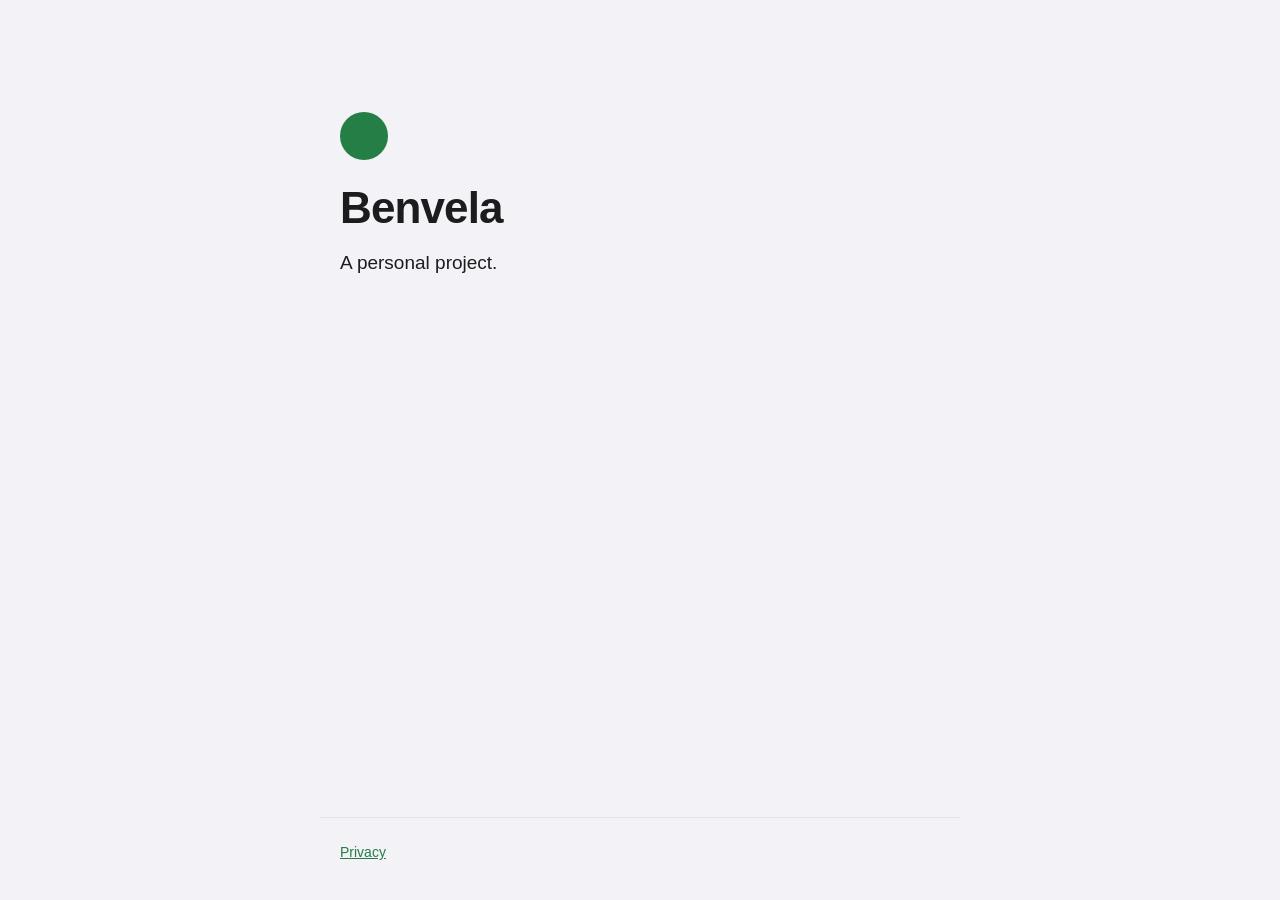
<file: website/index.html>
<!doctype html>
<html lang="en">
<head>
  <meta charset="utf-8">
  <meta name="viewport" content="width=device-width, initial-scale=1">
  <title>Benvela</title>
  <meta name="robots" content="noindex">
  <meta name="theme-color" content="#257e46">
  <link rel="stylesheet" href="style.css">
</head>
<body>
  <main>
    <div class="mark" aria-hidden="true"></div>
    <h1>Benvela</h1>
    <p class="lead">A personal project.</p>
  </main>

  <footer>
    <p><a href="privacy.html">Privacy</a></p>
  </footer>
</body>
</html>
</file>
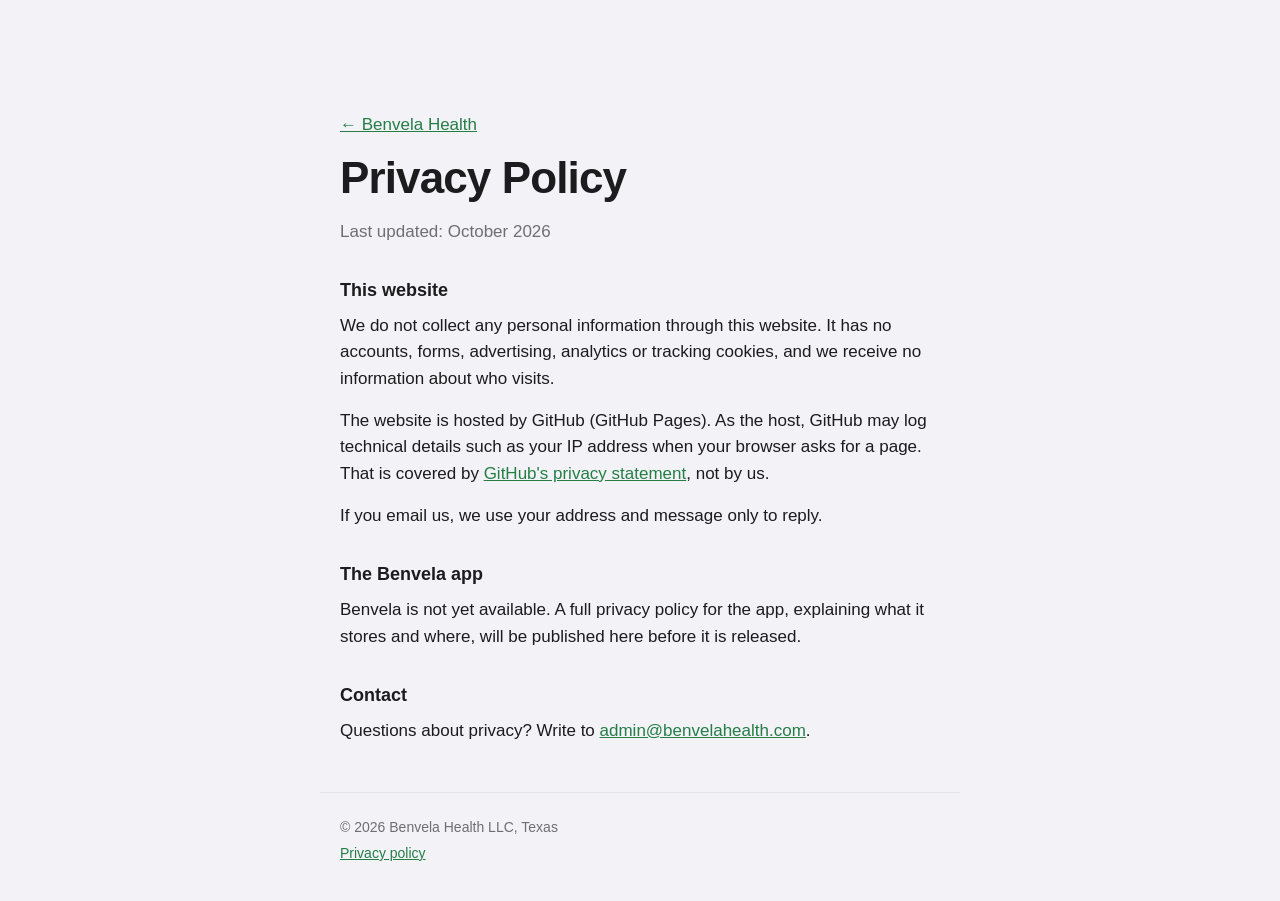
<file: website/privacy.html>
<!doctype html>
<html lang="en">
<head>
  <meta charset="utf-8">
  <meta name="viewport" content="width=device-width, initial-scale=1">
  <title>Privacy Policy – Benvela Health</title>
  <meta name="description" content="Privacy policy for the Benvela Health website.">
  <meta name="theme-color" content="#257e46">
  <link rel="stylesheet" href="style.css">
</head>
<body>
  <main>
    <p><a href="index.html">&larr; Benvela Health</a></p>
    <h1>Privacy Policy</h1>
    <p class="muted">Last updated: October 2026</p>

    <h2>This website</h2>
    <p>We do not collect any personal information through this website. It has no accounts, forms, advertising, analytics or tracking cookies, and we receive no information about who visits.</p>
    <p>The website is hosted by GitHub (GitHub Pages). As the host, GitHub may log technical details such as your IP address when your browser asks for a page. That is covered by <a href="https://docs.github.com/en/site-policy/privacy-policies/github-general-privacy-statement">GitHub's privacy statement</a>, not by us.</p>
    <p>If you email us, we use your address and message only to reply.</p>

    <h2>The Benvela app</h2>
    <p>Benvela is not yet available. A full privacy policy for the app, explaining what it stores and where, will be published here before it is released.</p>

    <h2>Contact</h2>
    <p>Questions about privacy? Write to <a href="mailto:admin@benvelahealth.com">admin@benvelahealth.com</a>.</p>
  </main>

  <footer>
    <p>&copy; <span id="year">2026</span> Benvela Health LLC, Texas</p>
    <p><a href="privacy.html">Privacy policy</a></p>
  </footer>
  <script>document.getElementById("year").textContent = new Date().getFullYear();</script>
</body>
</html>
</file>
<file: website/style.css>
/* Benvela Health: one accent (green), everything else neutral. Colors match the app's design system. */
:root {
  --background: #f2f2f7;
  --surface: #ffffff;
  --text: #1c1c1e;
  --text-secondary: #6e6e73;
  --separator: #e5e5ea;
  --accent: #257e46;
}

@media (prefers-color-scheme: dark) {
  :root {
    --background: #000000;
    --surface: #1c1c1e;
    --text: #ffffff;
    --text-secondary: #8e8e93;
    --separator: #2c2c2e;
    --accent: #5bc77e;
  }
}

* {
  box-sizing: border-box;
}

html {
  -webkit-text-size-adjust: 100%;
}

body {
  margin: 0;
  min-height: 100vh;
  min-height: 100dvh;
  display: flex;
  flex-direction: column;
  background: var(--background);
  color: var(--text);
  font-family: -apple-system, BlinkMacSystemFont, "SF Pro Text", "Helvetica Neue", Arial, sans-serif;
  font-size: 1.0625rem;
  line-height: 1.55;
}

main {
  flex: 1;
  width: 100%;
  max-width: 40rem;
  margin: 0 auto;
  padding: 4rem 1.25rem 2rem;
}

.mark {
  width: 3rem;
  height: 3rem;
  border-radius: 50%;
  background: var(--accent);
  margin-bottom: 1.5rem;
}

h1 {
  margin: 0 0 1rem;
  font-size: clamp(2rem, 8vw, 2.75rem);
  line-height: 1.1;
  letter-spacing: -0.02em;
}

h2 {
  margin: 2rem 0 0.5rem;
  font-size: 1.125rem;
}

p {
  margin: 0 0 1rem;
  overflow-wrap: anywhere;
}

.lead {
  font-size: 1.1875rem;
}

.card {
  margin-top: 2rem;
  padding: 1.25rem;
  background: var(--surface);
  border-radius: 1rem;
}

.card p:last-child {
  margin-bottom: 0;
}

.badge {
  display: inline-block;
  padding: 0.5rem 1rem;
  border-radius: 999px;
  background: var(--accent);
  color: #ffffff;
  font-weight: 600;
}

@media (prefers-color-scheme: dark) {
  .badge {
    color: #04170b;
  }
}

.muted {
  color: var(--text-secondary);
}

a {
  color: var(--accent);
}

a:focus-visible {
  outline: 2px solid var(--accent);
  outline-offset: 2px;
  border-radius: 2px;
}

footer {
  width: 100%;
  max-width: 40rem;
  margin: 0 auto;
  padding: 1.5rem 1.25rem 2rem;
  border-top: 1px solid var(--separator);
  color: var(--text-secondary);
  font-size: 0.875rem;
}

footer p {
  margin: 0 0 0.25rem;
}

@media (min-width: 40rem) {
  main {
    padding-top: 7rem;
  }
}
</file>
